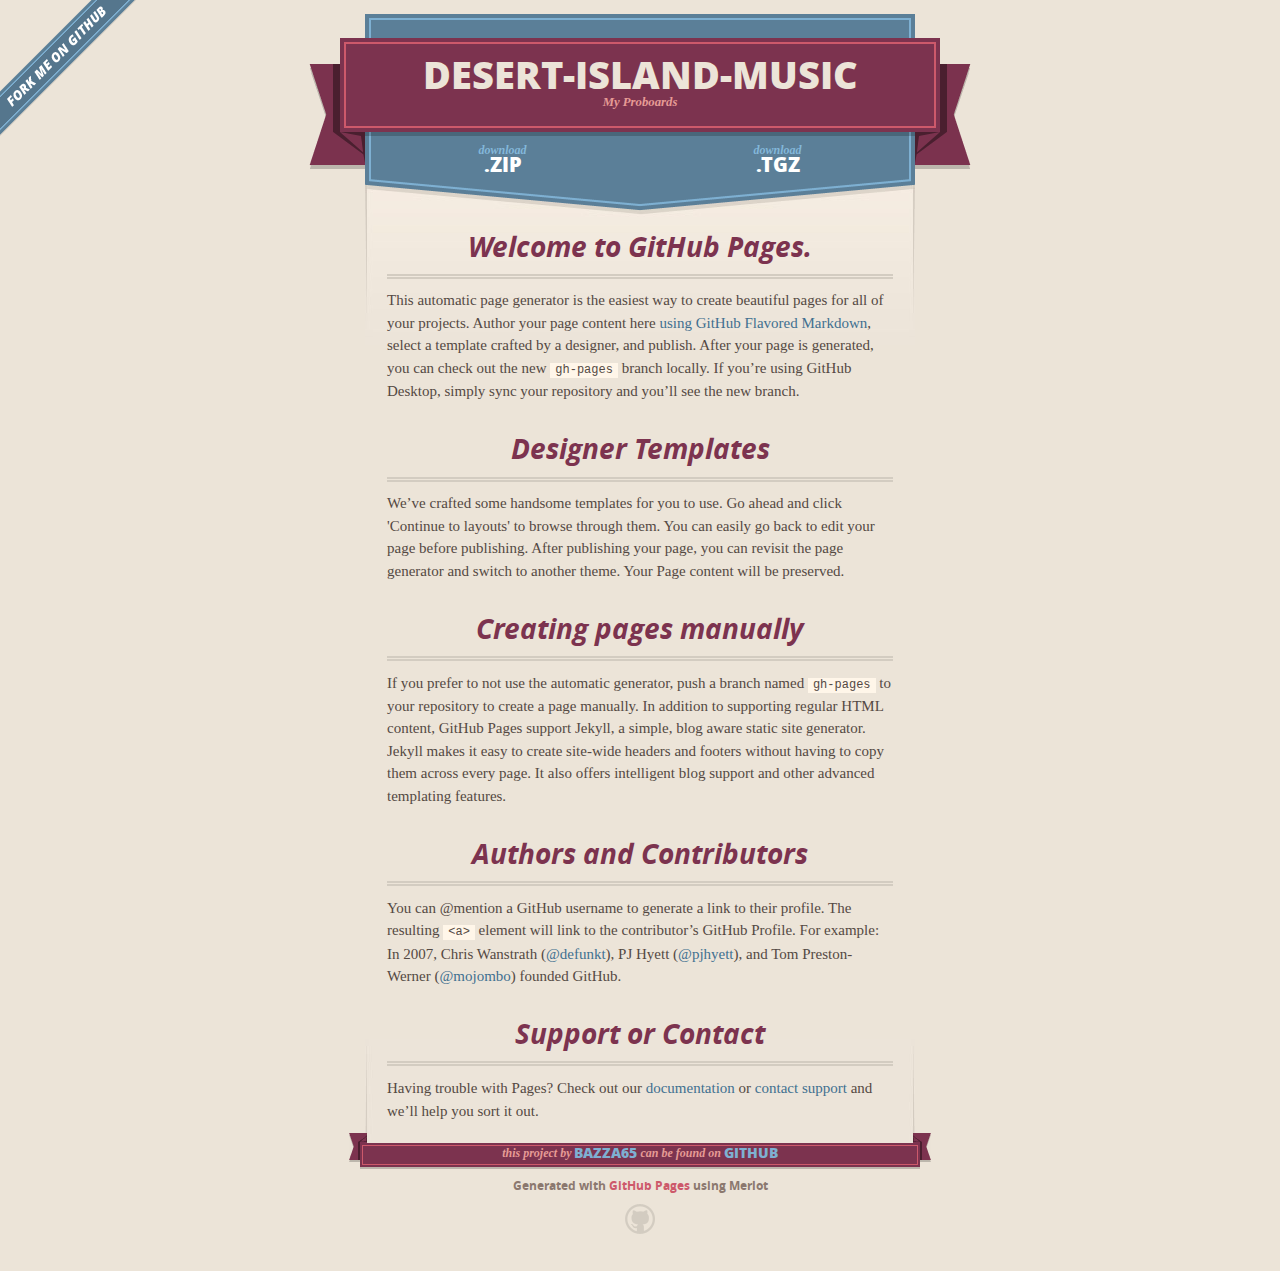
<file: index.html>
<!DOCTYPE html>
<html>
  <head>
    <meta charset='utf-8'>
    <meta http-equiv="X-UA-Compatible" content="chrome=1">
    <meta name="viewport" content="width=640">

    <link rel="stylesheet" href="stylesheets/core.css" media="screen">
    <link rel="stylesheet" href="stylesheets/mobile.css" media="handheld, only screen and (max-device-width:640px)">
    <link rel="stylesheet" href="stylesheets/github-light.css">

    <script type="text/javascript" src="javascripts/modernizr.js"></script>
    <script type="text/javascript" src="https://ajax.googleapis.com/ajax/libs/jquery/1.7.1/jquery.min.js"></script>
    <script type="text/javascript" src="javascripts/headsmart.min.js"></script>
    <script type="text/javascript">
      $(document).ready(function () {
        $('#main_content').headsmart()
      })
    </script>
    <title>Desert-island-music by Bazza65</title>
  </head>

  <body>
    <a id="forkme_banner" href="https://github.com/Bazza65/Desert-Island-Music">View on GitHub</a>
    <div class="shell">

      <header>
        <span class="ribbon-outer">
          <span class="ribbon-inner">
            <h1>Desert-island-music</h1>
            <h2>My Proboards</h2>
          </span>
          <span class="left-tail"></span>
          <span class="right-tail"></span>
        </span>
      </header>

      <section id="downloads">
        <span class="inner">
          <a href="https://github.com/Bazza65/Desert-Island-Music/zipball/master" class="zip"><em>download</em> .ZIP</a><a href="https://github.com/Bazza65/Desert-Island-Music/tarball/master" class="tgz"><em>download</em> .TGZ</a>
        </span>
      </section>


      <span class="banner-fix"></span>


      <section id="main_content">
        <h3>
<a id="welcome-to-github-pages" class="anchor" href="#welcome-to-github-pages" aria-hidden="true"><span aria-hidden="true" class="octicon octicon-link"></span></a>Welcome to GitHub Pages.</h3>

<p>This automatic page generator is the easiest way to create beautiful pages for all of your projects. Author your page content here <a href="https://guides.github.com/features/mastering-markdown/">using GitHub Flavored Markdown</a>, select a template crafted by a designer, and publish. After your page is generated, you can check out the new <code>gh-pages</code> branch locally. If you’re using GitHub Desktop, simply sync your repository and you’ll see the new branch.</p>

<h3>
<a id="designer-templates" class="anchor" href="#designer-templates" aria-hidden="true"><span aria-hidden="true" class="octicon octicon-link"></span></a>Designer Templates</h3>

<p>We’ve crafted some handsome templates for you to use. Go ahead and click 'Continue to layouts' to browse through them. You can easily go back to edit your page before publishing. After publishing your page, you can revisit the page generator and switch to another theme. Your Page content will be preserved.</p>

<h3>
<a id="creating-pages-manually" class="anchor" href="#creating-pages-manually" aria-hidden="true"><span aria-hidden="true" class="octicon octicon-link"></span></a>Creating pages manually</h3>

<p>If you prefer to not use the automatic generator, push a branch named <code>gh-pages</code> to your repository to create a page manually. In addition to supporting regular HTML content, GitHub Pages support Jekyll, a simple, blog aware static site generator. Jekyll makes it easy to create site-wide headers and footers without having to copy them across every page. It also offers intelligent blog support and other advanced templating features.</p>

<h3>
<a id="authors-and-contributors" class="anchor" href="#authors-and-contributors" aria-hidden="true"><span aria-hidden="true" class="octicon octicon-link"></span></a>Authors and Contributors</h3>

<p>You can @mention a GitHub username to generate a link to their profile. The resulting <code>&lt;a&gt;</code> element will link to the contributor’s GitHub Profile. For example: In 2007, Chris Wanstrath (<a href="https://github.com/defunkt" class="user-mention">@defunkt</a>), PJ Hyett (<a href="https://github.com/pjhyett" class="user-mention">@pjhyett</a>), and Tom Preston-Werner (<a href="https://github.com/mojombo" class="user-mention">@mojombo</a>) founded GitHub.</p>

<h3>
<a id="support-or-contact" class="anchor" href="#support-or-contact" aria-hidden="true"><span aria-hidden="true" class="octicon octicon-link"></span></a>Support or Contact</h3>

<p>Having trouble with Pages? Check out our <a href="https://help.github.com/pages">documentation</a> or <a href="https://github.com/contact">contact support</a> and we’ll help you sort it out.</p>
      </section>

      <footer>
        <span class="ribbon-outer">
          <span class="ribbon-inner">
            <p>this project by <a href="https://github.com/Bazza65">Bazza65</a> can be found on <a href="https://github.com/Bazza65/Desert-Island-Music">GitHub</a></p>
          </span>
          <span class="left-tail"></span>
          <span class="right-tail"></span>
        </span>
        <p>Generated with <a href="https://pages.github.com">GitHub Pages</a> using Merlot</p>
        <span class="octocat"></span>
      </footer>

    </div>

    
  </body>
</html>
</file>
<file: stylesheets/core.css>
@import url("screen.css");
@import url("non-screen.css") handheld;
@import url("non-screen.css") only screen and (max-device-width:640px);
</file>
<file: stylesheets/mobile.css>
/* Generated by Font Squirrel (http://www.fontsquirrel.com) on February 9, 2012 */


@font-face {
  font-family: 'Open Sans';
  src: url('../fonts/opensans-regular-webfont.eot');
  src: url('../fonts/opensans-regular-webfont.eot?#iefix') format('embedded-opentype'),
       url('../fonts/opensans-regular-webfont.woff') format('woff'),
       url('../fonts/opensans-regular-webfont.ttf') format('truetype'),
       url('../fonts/opensans-regular-webfont.svg#OpenSansRegular') format('svg');
  font-weight: normal;
  font-style: normal;
}

@font-face {
  font-family: 'Open Sans';
  src: url('../fonts/opensans-italic-webfont.eot');
  src: url('../fonts/opensans-italic-webfont.eot?#iefix') format('embedded-opentype'),
       url('../fonts/opensans-italic-webfont.woff') format('woff'),
       url('../fonts/opensans-italic-webfont.ttf') format('truetype'),
       url('../fonts/opensans-italic-webfont.svg#OpenSansItalic') format('svg');
  font-weight: normal;
  font-style: italic;
}

@font-face {
  font-family: 'Open Sans';
  src: url('../fonts/opensans-bold-webfont.eot');
  src: url('../fonts/opensans-bold-webfont.eot?#iefix') format('embedded-opentype'),
       url('../fonts/opensans-bold-webfont.woff') format('woff'),
       url('../fonts/opensans-bold-webfont.ttf') format('truetype'),
       url('../fonts/opensans-bold-webfont.svg#OpenSansBold') format('svg');
  font-weight: bold;
  font-style: normal;
}

@font-face {
  font-family: 'Open Sans';
  src: url('../fonts/opensans-bolditalic-webfont.eot');
  src: url('../fonts/opensans-bolditalic-webfont.eot?#iefix') format('embedded-opentype'),
       url('../fonts/opensans-bolditalic-webfont.woff') format('woff'),
       url('../fonts/opensans-bolditalic-webfont.ttf') format('truetype'),
       url('../fonts/opensans-bolditalic-webfont.svg#OpenSansBoldItalic') format('svg');
  font-weight: bold;
  font-style: italic;
}

@font-face {
  font-family: 'Open Sans';
  src: url('../fonts/opensans-extrabold-webfont.eot');
  src: url('../fonts/opensans-extrabold-webfont.eot?#iefix') format('embedded-opentype'),
       url('../fonts/opensans-extrabold-webfont.woff') format('woff'),
       url('../fonts/opensans-extrabold-webfont.ttf') format('truetype'),
       url('../fonts/opensans-extrabold-webfont.svg#OpenSansExtrabold') format('svg');
  font-weight: bolder;
  font-style: normal;
}


/* http://meyerweb.com/eric/tools/css/reset/ 
   v2.0 | 20110126
   License: none (public domain)
*/

html, body, div, span, applet, object, iframe,
h1, h2, h3, h4, h5, h6, p, blockquote, pre,
a, abbr, acronym, address, big, cite, code,
del, dfn, em, img, ins, kbd, q, s, samp,
small, strike, strong, sub, sup, tt, var,
b, u, i, center,
dl, dt, dd, ol, ul, li,
fieldset, form, label, legend,
table, caption, tbody, tfoot, thead, tr, th, td,
article, aside, canvas, details, embed, 
figure, figcaption, footer, header, hgroup, 
menu, nav, output, ruby, section, summary,
time, mark, audio, video {
  margin: 0;
  padding: 0;
  border: 0;
  font-size: 100%;
  font: inherit;
  vertical-align: baseline;
}
/* HTML5 display-role reset for older browsers */
article, aside, details, figcaption, figure, 
footer, header, hgroup, menu, nav, section {
  display: block;
}
body {
  line-height: 1;
}
ol, ul {
  list-style: none;
}
blockquote, q {
  quotes: none;
}
blockquote:before, blockquote:after,
q:before, q:after {
  content: '';
  content: none;
}
table {
  border-collapse: collapse;
  border-spacing: 0;
}

header, footer, section {
  display: block;
  position: relative;
}

/* STYLES */

div.shell {
  display: block;
  width: 640px;
  margin: 0 auto;
}

a#forkme_banner {
  display: none;
}

/* header */

header {
  position: relative;
  z-index: 2;
  margin: 0;
  max-width: 640px;
  top: 51px;
}

header span.ribbon-inner {
  position: relative;
  display: block;
  background-color: #cd596b;
  border: 8px solid #7c334f;
  padding: 6px;
  z-index: 1;
}

header span.left-tail, header span.right-tail {
  position: relative;
  display: block;
  width: 19px;
  height: 10px;
  background: transparent url(../images/ribbon-tail-sprite-2x.png) 0 0 no-repeat;
  position: absolute;
  bottom: -10px;
  z-index: 0;
}

header span.left-tail {
  background-position: 0 0;
  left: 0;
}

header span.right-tail {
  background-position: -19px 0;
  right: 0;
}

header h1 {
  background-color: #7c334f;
  font-size: 2em;
  font-weight: bolder;
  font-style: normal;
  text-transform: uppercase;
  color: #ece4d8;
  text-align: center;
  line-height:1;  
  padding: 14px 20px 0;
}

header h2 {
  background-color: #7c334f;
  font: bold italic .85em/1.5 Georgia, Times, “Times New Roman”, serif;
  color: #e69b95;
  padding-bottom: 14px;
  margin-top: -3px;
  text-align: center;
}

section#downloads {
  position: relative;
  display: block;
  height: 171px;
  width: 602px;
  padding-bottom: 150px;
  margin: 51px auto -250px;
  z-index: 1;
  background: transparent url(../images/shield.png) center 0 no-repeat;
}

section#downloads a {
  display: none;
}

span.banner-fix {
  background: transparent url(../images/shield-fallback.png) center top no-repeat;
  display: block;
  height: 31px;
  position: absolute;
  width: 640px;
  top: 20px;

}

section#main_content {
  z-index: 2;
  padding: 20px 40px 0;
  min-height:185px;
}

/* footer */

footer {
  background: none;
  padding-top: 104px;
  margin: -94px auto 40px;
  max-width:640px;
  text-align: center;
}

footer span.ribbon-outer {
  display: block;
  position: relative;
  border-bottom: 2px solid #bdb6ad;
}

footer span.ribbon-inner {
  position: relative;
  display: block;
  background-color: #cd596b;
  border: 8px solid #7c334f;
  padding: 6px;
  z-index: 1;
}

footer p {
  font-family: 'Open Sans', sans-serif;
  font-weight: bold;
  font-size: .6em;
  color: #8b786f;
}

footer a {
  color: #cd596b;
}

footer span.ribbon-inner p {
  background-color: #7c334f;
  margin: 0;
  color: #e69b95;
  font: bold italic 22px/1 Georgia, Times, “Times New Roman”, serif;
  height: auto;
  line-height: 1.1;
  padding: 20px 0px 10px;
}

footer span.ribbon-inner a {
  display: block;
  position: relative;
  bottom: 0;
  color: #7eb0d2;
  font-family: 'Open Sans', sans-serif;
  text-transform: uppercase;
  font-style: normal;
  font-weight: bolder;
  font-size: 38px;
  padding-bottom: 10px;
}

footer span.ribbon-inner a:hover {
  color: #7eb0d2;
}

footer span.left-tail, footer span.right-tail {
  position: relative;
  display: block;
  width: 23px;
  height: 126px;
  background: transparent url(../images/small-ribbon-tail-sprite-2x.png) 0 0 no-repeat;
  position: absolute;
  top: -126px;
  z-index: 0;
}

footer span.left-tail {
  background-position: 0 0;
  left: 0;
}

footer span.right-tail {
  background-position: -23px 0;
  right: 0;
}

footer span.octocat {
  background: transparent url(../images/octocat-2x.png) 0 0 no-repeat;
  display: block;
  width: 60px;
  height: 60px;
  margin: 20px auto 0;}

/* content */

body {
  background: #ece4d8;
  font: normal normal 30px/1.5 Georgia, Palatino,” Palatino Linotype”, Times, “Times New Roman”, serif;
  color: #544943;
  -webkit-font-smoothing: antialiased;
}

a, a:hover {
  color: #417090;
}

a {
  text-decoration: none;
}

a:hover {
  text-decoration: underline;
}

h1,h2,h3,h4,h5,h6 {
  font-family: 'Open Sans', sans-serif;
  font-weight: bold;
}

p {
  margin: .7em 0 0;
}

strong {
  font-weight: bold;
}

em {
  font-style: italic;
}

ol {
  margin: .7em 0;
  list-style-type: decimal;
  padding-left: 1.35em;
}

ul {
  margin: .7em 0;
  padding-left: 1.35em;
}

ul li {
  padding-left: 20px;
  background: transparent url(../images/chevron-2x.png) left 15px no-repeat;
}

blockquote {
  font-family: 'Open Sans', sans-serif;
  margin: 20px 0;
  color: #8b786f;
  padding-left: 1.35em;
  background: transparent url('../images/blockquote-gfx-2x.png') 0 8px no-repeat;
}

img {
  -webkit-box-shadow: 0px 4px 0px #bdb6ad;
  -moz-box-shadow: 0px 4px 0px #bdb6ad;
  box-shadow: 0px 4px 0px #bdb6ad;
  border: 4px solid #fff6e9;
  max-width: 556px;
}

hr {
  border: none;
  outline: none;
  height: 42px;
  background: transparent url('../images/hr-2x.jpg') center center repeat-x;
  margin: 0 0 20px;
}

code {
  background: #fff6e9;
  font: normal normal .9em/1.7 "Lucida Sans Typewriter", "Lucida Console", Monaco, "Bitstream Vera Sans Mono", monospace;
  padding: 0 5px 1px;
}

pre {
  margin: 10px 0 20px;
  padding: .7em;
  background: #fff6e9;
  border-bottom: 4px solid #bdb6ad;
  font: normal normal .9em/1.7 "Lucida Sans Typewriter", "Lucida Console", Monaco, "Bitstream Vera Sans Mono", monospace;
  overflow: auto;
}

table {
  background: #fff6e9;
  display: table;
  width: 100%;
  border-collapse: separate;
  border-bottom: 4px solid #bdb6ad;
  margin: 10px 0;
}

tr {
  display: table-row;
}

th {
  display: table-cell;
  padding: 2px 10px;
  border: solid #ece4d8;
  border-width: 0 4px 4px 0;
  color: #cd596b;
  font-family: 'Open Sans', sans-serif;
  font-weight: bold;
  font-size: .85em;
}

td {
  display: table-cell;
  padding: 0 .7em;
  border: solid #ece4d8;
  border-width: 0 4px 4px 0;
}

td:last-child, th:last-child {
  border-right: none;
}

tr:last-child td {
  border-bottom: none;
}

dl {
  margin: .7em 0 20px;
}

dt {
  font-family: 'Open Sans', sans-serif;
  font-weight: bold;
}

dd {
  padding-left: 1.35em;
}

dd p:first-child {
  margin-top: 0;
}

/* Content based headers */

#main_content > .header-level-1:first-child,
#main_content > .header-level-2:first-child,
#main_content > .header-level-3:first-child,
#main_content > .header-level-4:first-child,
#main_content > .header-level-5:first-child,
#main_content > .header-level-6:first-child {
  margin-top: 0;
}

.header-level-1 {
  font-size: 1.85em;
  border-bottom: .2em double #d3ccc1;
  color: #7c334f;
  text-align: center;
  font-style: italic;
  margin: 1.1em 0 .38em;
  line-height: 1.2;
  padding-bottom: 10px
}

.header-level-2 {
  font-size: 1.58em;
  color: #7c334f;
  margin: .95em 0 .5em;
  border-bottom: .1em solid #D3CCC1;
  line-height: 1.2;
  padding-bottom: 10px
}

.header-level-3 {
  margin: 20px 0 10px;
  font-size: 1.45em;
}

.header-level-4 {
  margin: .6em 0;
  font-size: 1.2em;
  color: #cd596b;
}

.header-level-5 {
  margin: .7em 0;
  font-size: 1em;
  color: #8b786f;
}

.header-level-6 {
  margin: .8em 0;
  font-size: .85em;
  font-style: italic;
}
</file>
<file: stylesheets/github-light.css>
/*
The MIT License (MIT)

Copyright (c) 2016 GitHub, Inc.

Permission is hereby granted, free of charge, to any person obtaining a copy
of this software and associated documentation files (the "Software"), to deal
in the Software without restriction, including without limitation the rights
to use, copy, modify, merge, publish, distribute, sublicense, and/or sell
copies of the Software, and to permit persons to whom the Software is
furnished to do so, subject to the following conditions:

The above copyright notice and this permission notice shall be included in all
copies or substantial portions of the Software.

THE SOFTWARE IS PROVIDED "AS IS", WITHOUT WARRANTY OF ANY KIND, EXPRESS OR
IMPLIED, INCLUDING BUT NOT LIMITED TO THE WARRANTIES OF MERCHANTABILITY,
FITNESS FOR A PARTICULAR PURPOSE AND NONINFRINGEMENT. IN NO EVENT SHALL THE
AUTHORS OR COPYRIGHT HOLDERS BE LIABLE FOR ANY CLAIM, DAMAGES OR OTHER
LIABILITY, WHETHER IN AN ACTION OF CONTRACT, TORT OR OTHERWISE, ARISING FROM,
OUT OF OR IN CONNECTION WITH THE SOFTWARE OR THE USE OR OTHER DEALINGS IN THE
SOFTWARE.

*/

.pl-c /* comment */ {
  color: #969896;
}

.pl-c1 /* constant, variable.other.constant, support, meta.property-name, support.constant, support.variable, meta.module-reference, markup.raw, meta.diff.header */,
.pl-s .pl-v /* string variable */ {
  color: #0086b3;
}

.pl-e /* entity */,
.pl-en /* entity.name */ {
  color: #795da3;
}

.pl-smi /* variable.parameter.function, storage.modifier.package, storage.modifier.import, storage.type.java, variable.other */,
.pl-s .pl-s1 /* string source */ {
  color: #333;
}

.pl-ent /* entity.name.tag */ {
  color: #63a35c;
}

.pl-k /* keyword, storage, storage.type */ {
  color: #a71d5d;
}

.pl-s /* string */,
.pl-pds /* punctuation.definition.string, string.regexp.character-class */,
.pl-s .pl-pse .pl-s1 /* string punctuation.section.embedded source */,
.pl-sr /* string.regexp */,
.pl-sr .pl-cce /* string.regexp constant.character.escape */,
.pl-sr .pl-sre /* string.regexp source.ruby.embedded */,
.pl-sr .pl-sra /* string.regexp string.regexp.arbitrary-repitition */ {
  color: #183691;
}

.pl-v /* variable */ {
  color: #ed6a43;
}

.pl-id /* invalid.deprecated */ {
  color: #b52a1d;
}

.pl-ii /* invalid.illegal */ {
  color: #f8f8f8;
  background-color: #b52a1d;
}

.pl-sr .pl-cce /* string.regexp constant.character.escape */ {
  font-weight: bold;
  color: #63a35c;
}

.pl-ml /* markup.list */ {
  color: #693a17;
}

.pl-mh /* markup.heading */,
.pl-mh .pl-en /* markup.heading entity.name */,
.pl-ms /* meta.separator */ {
  font-weight: bold;
  color: #1d3e81;
}

.pl-mq /* markup.quote */ {
  color: #008080;
}

.pl-mi /* markup.italic */ {
  font-style: italic;
  color: #333;
}

.pl-mb /* markup.bold */ {
  font-weight: bold;
  color: #333;
}

.pl-md /* markup.deleted, meta.diff.header.from-file */ {
  color: #bd2c00;
  background-color: #ffecec;
}

.pl-mi1 /* markup.inserted, meta.diff.header.to-file */ {
  color: #55a532;
  background-color: #eaffea;
}

.pl-mdr /* meta.diff.range */ {
  font-weight: bold;
  color: #795da3;
}

.pl-mo /* meta.output */ {
  color: #1d3e81;
}
</file>
